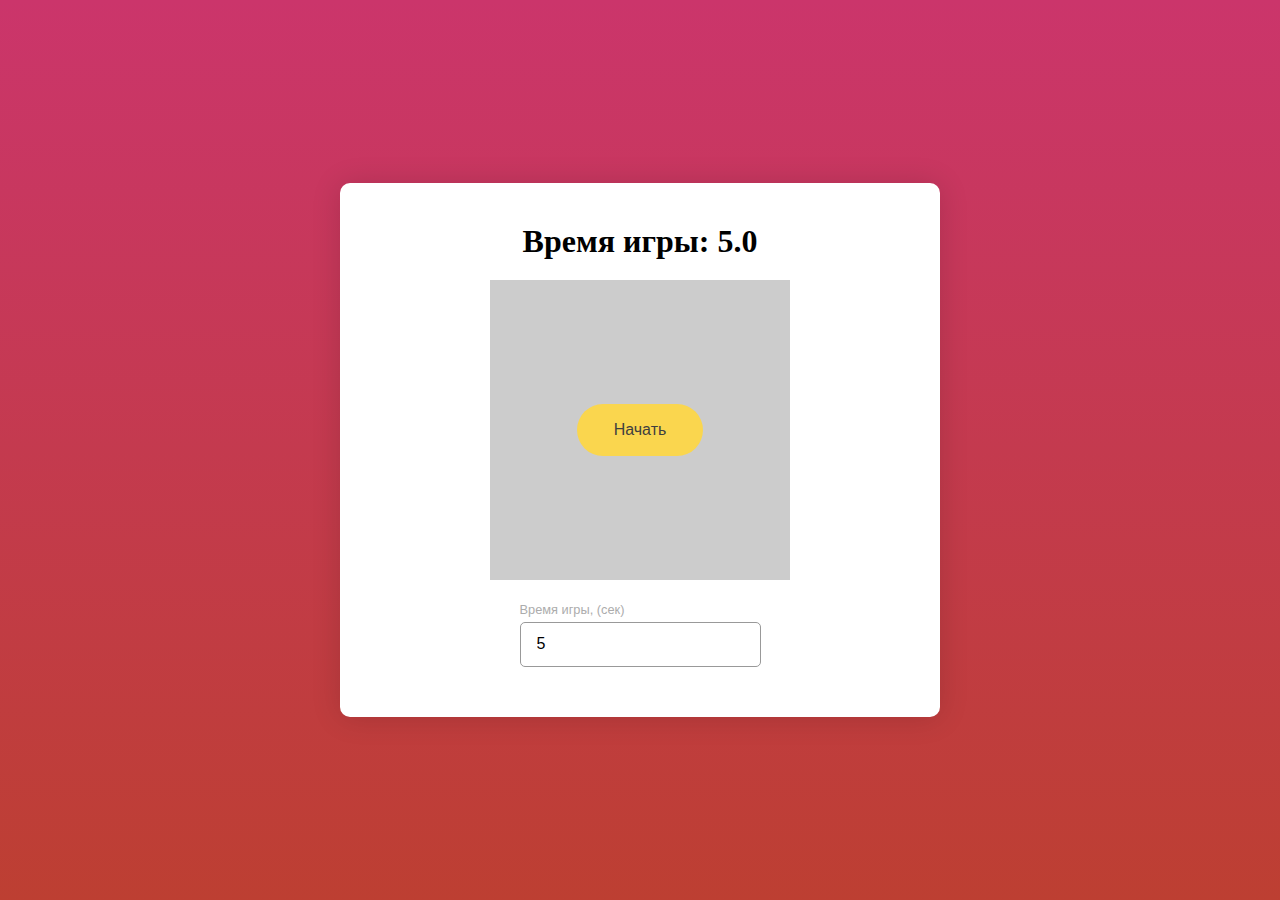
<file: 003/index.html>
<!DOCTYPE html>
<html lang="en">
  <head>
    <meta charset="UTF-8" />
    <meta name="viewport" content="width=device-width, initial-scale=1.0" />
    <title>Block #5 | Практика. Создания приложения</title>
    <link rel="stylesheet" href="./css/style.css" />
  </head>
  <body>
    <div class="app">
      <div class="app__header">
        <h1 id="time-header">Время игры: <span id="time">5.0</span></h1>
        <h1 id="result-header" class="hide">
          Ваш результат: <span id="result"></span>
        </h1>
      </div>
      <div class="app__content">
        <button class="btn" id="start">Начать</button>
        <div class="game" id="game"></div>
      </div>
      <div class="app__footer">
        <div class="input">
          <label for="game-time">Время игры, (сек)</label>
          <input type="number" id="game-time" min="5" step="1" value="5" />
        </div>
      </div>
    </div>
    <script src="./js/script.js"></script>
  </body>
</html>
</file>
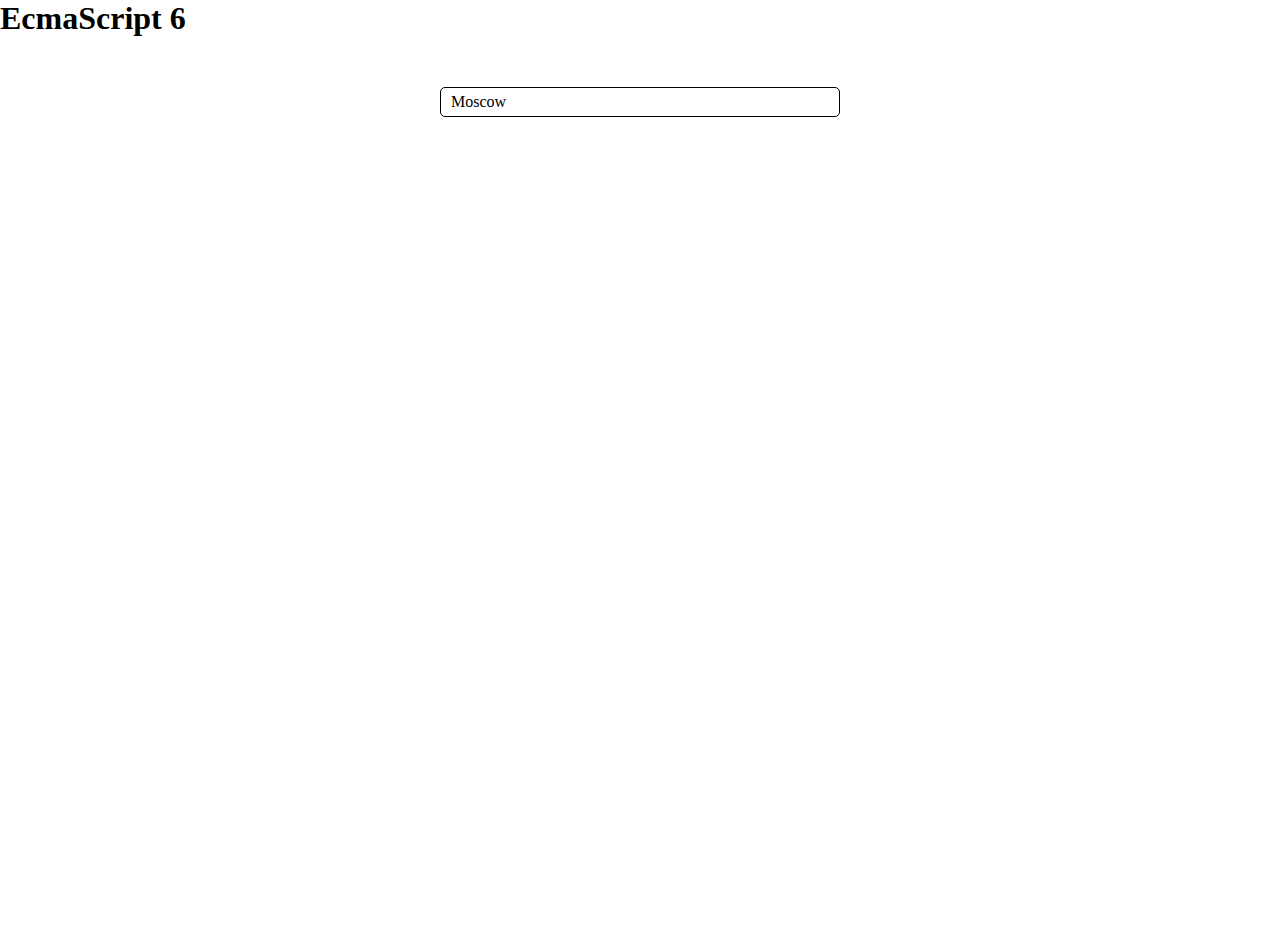
<file: 005/index.html>
<!DOCTYPE html>
<html lang="en">
  <head>
    <meta charset="UTF-8" />
    <meta name="viewport" content="width=device-width, initial-scale=1.0" />
    <title>Block #7 | Новый JavaScript: ES6</title>
    <link rel="stylesheet" href="./css/style.css" />
  </head>
  <body>
    <h1>EcmaScript 6</h1>

    <!--     <form>
      <input type="text" name="title">
      <br>
      <input type="text" name="text">
      <br>
      <input type="text" name="description">
      <br>
      <button type="submit">Save</button>
    </form> -->

    <!--     <ul>

    </ul> -->

    <!--     <div class="wrapper"></div> -->

    <div class="app">
      <div class="dropdown" id="dropdown">
        <div class="dropdown__label"></div>
        <ul class="dropdown__menu"></ul>
      </div>
    </div>
    <script src="./js/script.js"></script>
  </body>
</html>
</file>
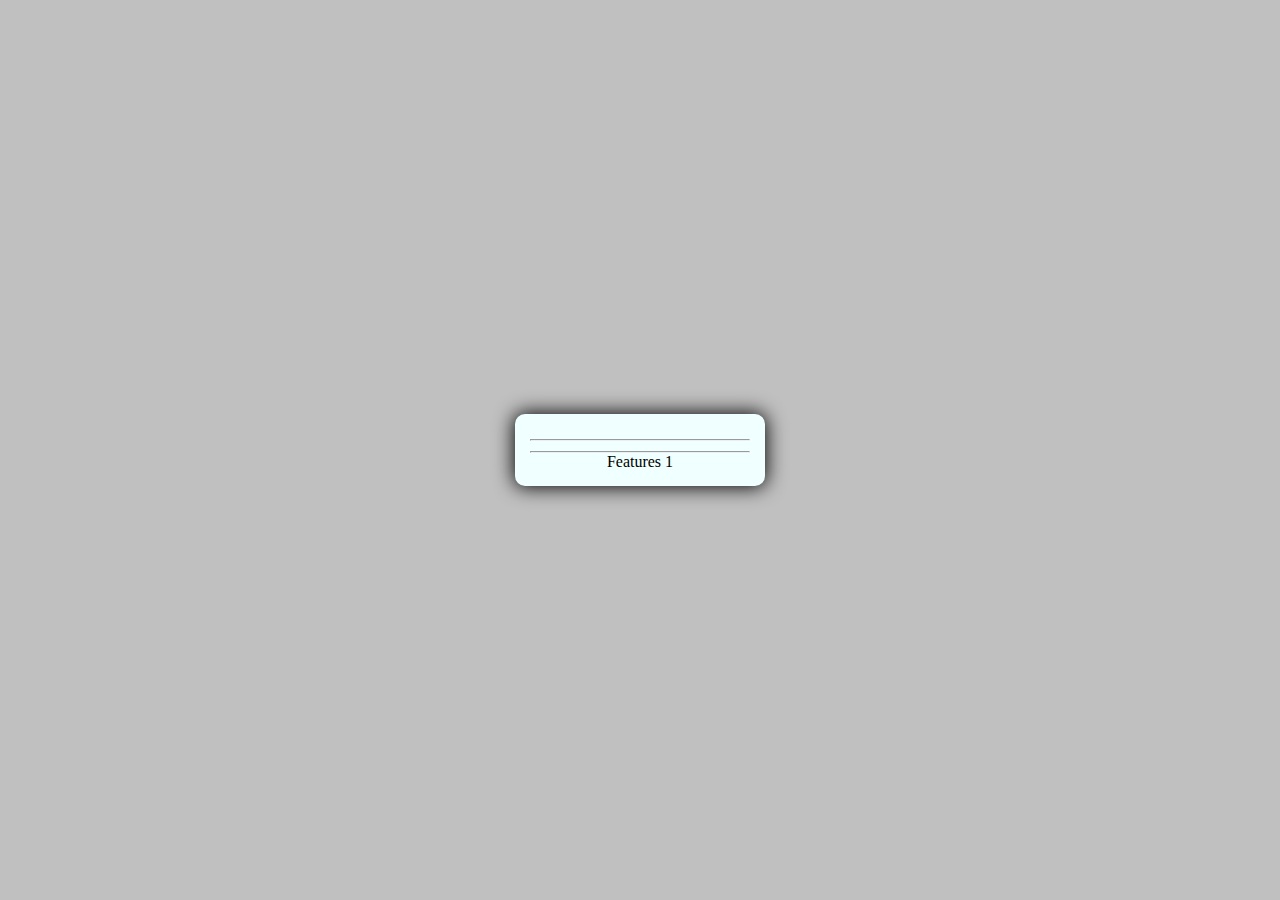
<file: webDev/000_practic_api-weather/index.html>
<!doctype html>
<html lang="en">
<head>
  <meta charset="UTF-8">
  <meta name="viewport"
        content="width=device-width, user-scalable=no, initial-scale=1.0, maximum-scale=1.0, minimum-scale=1.0">
  <meta http-equiv="X-UA-Compatible" content="ie=edge">
  <link rel="stylesheet" href="./css/style.css">
  <title>Api Weather</title>
</head>
<body>

<div class="wrapper card">
  <p class="card__city"></p>
  <hr>
  <p class="card__temp"></p>
  <p class="disclaimer"></p>
  <hr>
  <ul class="features">
    <li>Features 1</li>
  </ul>
  <div class="option">
    <p class="speed"></p>
    <p class="out-temp"></p>
  </div>
</div>

<script src="./js/script.js"></script>
</body>
</html>
<!--https://samples.openweathermap.org/data/2.5/weather?q=London,uk&appid=439d4b804bc8187953eb36d2a8c26a02-->
</file>
<file: 003/css/style.css>
* {
  margin: 0;
  padding: 0;
  box-sizing: border-box;
  outline: none;
}

body {
  width: 100%;
  height: 100vh;
  display: flex;
  justify-content: center;
  align-items: center;
  padding: 20px;
  overflow: hidden;
  background: linear-gradient(#cb356b, #bd3f32);
}

.app {
  background: #fff;
  padding: 20px;
  width: 600px;
  margin: 0 auto;
  box-shadow: 0 1px 30px 0 rgba(0, 0, 0, 0.14), 0 0 0 0 rgba(0, 0, 0, 0.12),
    0 0 0 0 rgba(0, 0, 0, 0.3);
  border-radius: 10px;
}

.app__header {
  padding: 20px;
  text-align: center;
}

.app__content {
  display: flex;
  position: relative;
  align-items: center;
  justify-content: center;
}

.app__footer {
  padding: 20px;
  display: flex;
  flex-direction: column;
  align-items: center;
}

.input {
  display: flex;
  flex-direction: column;
  margin-bottom: 10px;
}

.input label {
  display: inline-block;
  max-width: 100%;
  margin-bottom: 3px;
  color: #acacac;
  font-family: GothamPro, sans-serif;
  font-size: 0.8rem;
  font-weight: normal;
  line-height: 1.2rem;
}

.input input {
  display: block;
  width: 100%;
  max-height: 2.8rem;
  padding: 0.8rem 1rem;
  font-size: inherit;
  font-weight: inherit;
  line-height: 1.4;
  color: #000000;
  background: #fff none;
  border: 1px solid #999;
  border-radius: 5px;
}

.game {
  position: relative;
  display: flex;
  align-items: center;
  justify-content: center;
  border: 1px solid #ccc;
  background: #ccc;
  min-height: 300px;
  min-width: 300px;
  max-width: 300px;
  max-height: 300px;
}

.hide {
  display: none !important;
}

.btn {
  position: absolute;
  z-index: 1;
  display: inline-block;
  padding: 1rem 2.3rem;
  font-family: GothamPro, sans-serif;
  font-size: 1rem;
  line-height: 1.3rem;
  text-align: center;
  white-space: nowrap;
  vertical-align: middle;
  touch-action: manipulation;
  cursor: pointer;
  user-select: none;
  background: #fad64e;
  color: #3f3f3f;
  border: none;
  border-radius: 2.3rem;
}
</file>
<file: 005/css/style.css>
* {
  margin: 0;
  padding: 0;
  box-sizing: border-box;
}

.app {
  width: 100%;
  height: 100vh;
  overflow: hidden;
  display: flex;
  justify-content: center;
  padding-top: 50px;
}

.dropdown {
  position: relative;
  width: 400px;
}

.dropdown.open .dropdown__menu {
  display: block;
}

.dropdown__label {
  padding: 5px 10px;
  border-radius: 5px;
  border: 1px solid black;
  width: 100%;
  cursor: pointer;
}

.dropdown__menu {
  list-style: none;
  margin: 0;
  padding: 0;
  display: none;
  border-radius: 5px;
  border: 1px solid black;
  position: absolute;
  width: 100%;
  top: 29px;
  padding-top: 10px;
  padding-bottom: 10px;
}

.dropdown__menu li {
  padding: 5px 10px;
}

.dropdown__menu li:hover {
  background: rgba(0, 0, 0, 0.2);
  cursor: pointer;
}
</file>
<file: webDev/000_practic_api-weather/css/style.css>
* {
    margin: 0;
    padding: 0;
    box-sizing: border-box;
}

body {
    width: 100%;
    height: 100vh;
    display: flex;
    justify-content: center;
    align-items: center;
    background: silver;
}
ul {
    list-style: none;
}

.card {
    width: 250px;
    padding: 15px;
    text-align: center;
    background: azure;
    box-shadow: 0 0  20px 1px black;
    border-radius: 10px;
}

.card__city {
    font-size: 30px;
    padding-bottom: 10px;
}
.card__temp,
.disclaimer {
    color: deeppink;
    margin-bottom: 10px;
}

.card__temp-num,
.card__temp-weather {
    font-weight: 600;
    color: deepskyblue;
    text-transform: capitalize;
}
</file>
